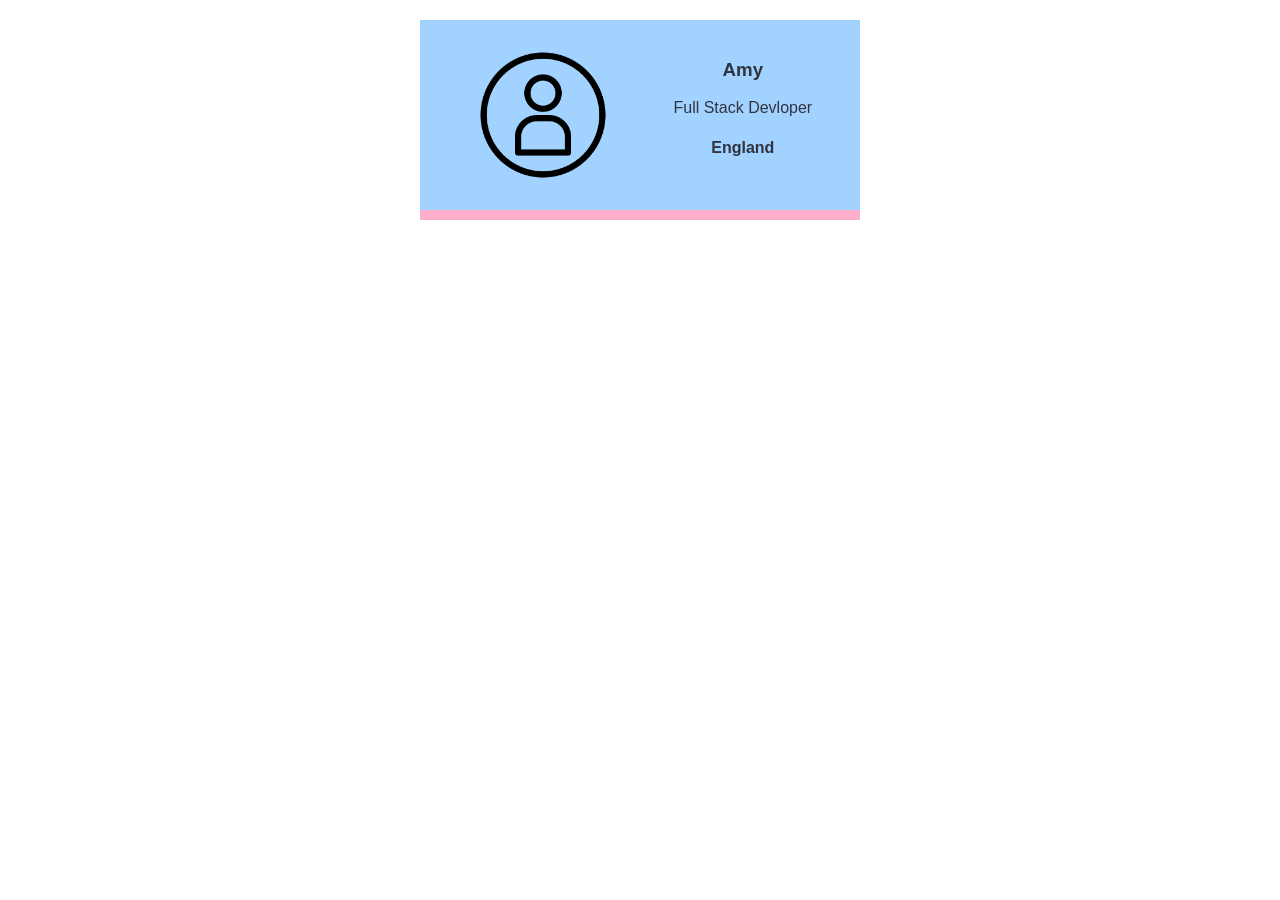
<file: 1. Basic HTML and CSS - Simple Business Card/index.html>
<!DOCTYPE html>
<html lang="en">
    <head>
        <meta charset="UTF-8">
        <meta name="viewport" content="width=device-width, initial-scale=1.0">
        <title>Basic Business Card</title>
        <link rel="stylesheet" href="./src/css/style.css">
    </head>
    <body>
        <div class="card">
            <img class="profile-img" src="./images/defaultProfileImage.png" alt="Profile Picture"/>
            <div class="personal-information">
                <h3>Amy</h3>
                <p>Full Stack Devloper</p>
                <h4>England</h4>
            </div>
        </div>
    </body>
</html>
</file>
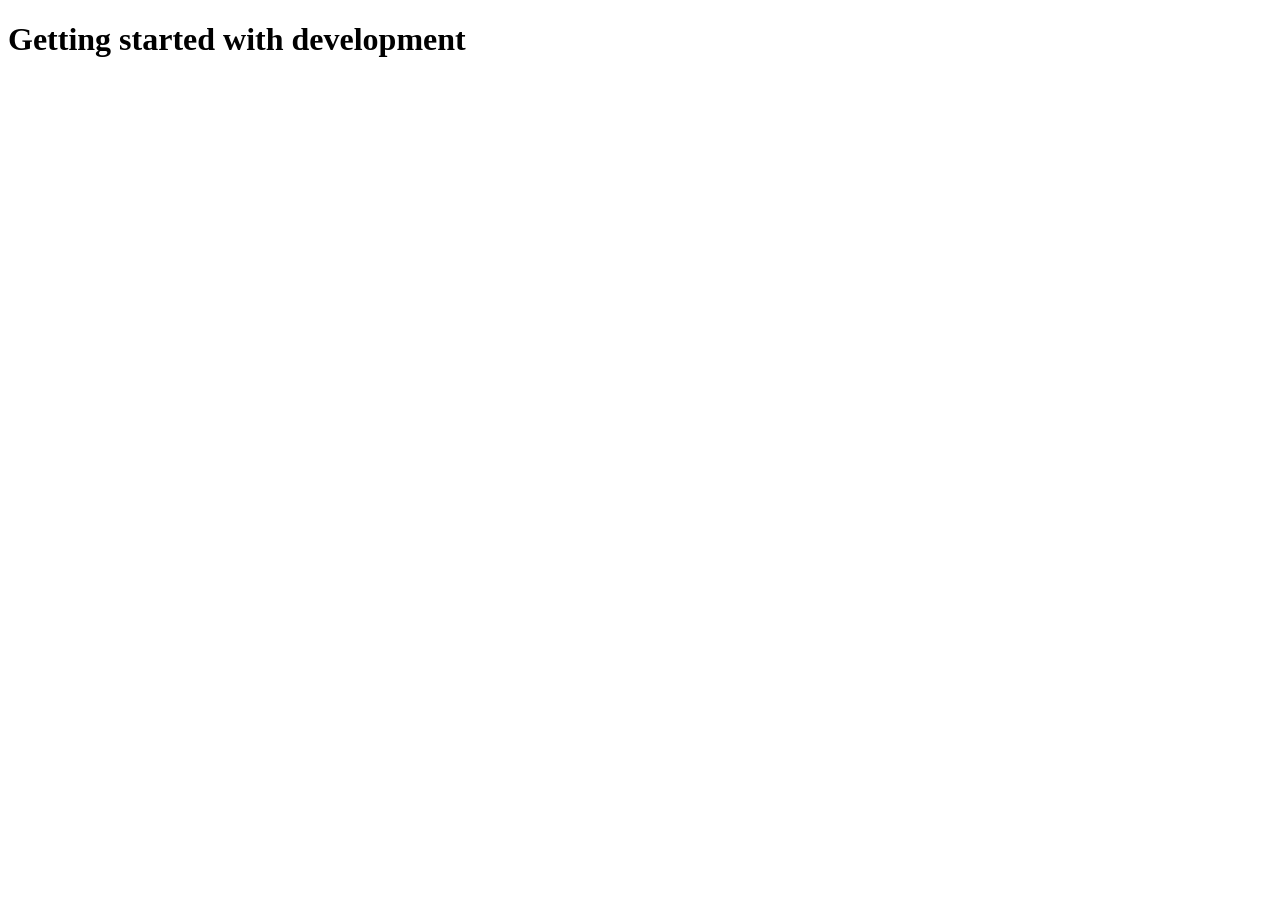
<file: 1. Basic HTML, CSS, and JS/index.html>
<!DOCTYPE html>
<html lang="en">
<head>
    <meta charset="UTF-8">
    <meta name="viewport" content="width=device-width, initial-scale=1.0">
    <title>The Basics</title>
</head>
<body>
    <div class="header">
        <h1>Getting started with development</h1>
    </div>
</body>
</html>
</file>
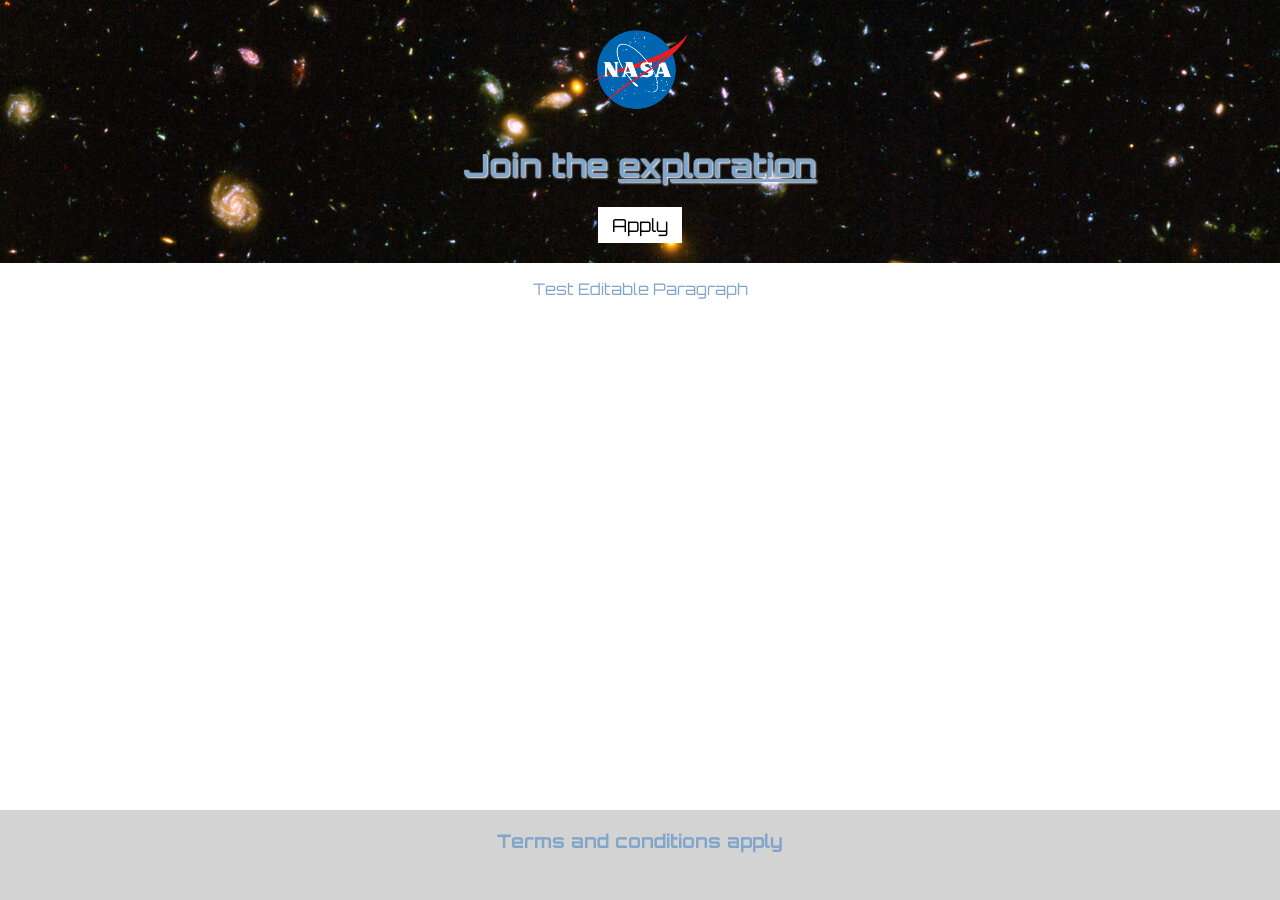
<file: 2. HTML and CSS (part 2) - Space Exploration Site/index.html>
<!DOCTYPE html>
<html lang="en">
    <head>
        <meta charset="UTF-8">
        <meta name="viewport" content="width=device-width, initial-scale=1.0">
        <link rel="stylesheet" href="./src/css/style.css">
        <link rel="preconnect" href="https://fonts.googleapis.com">
        <link rel="preconnect" href="https://fonts.gstatic.com" crossorigin>
        <link href="https://fonts.googleapis.com/css2?family=Orbitron&display=swap" rel="stylesheet">
        <title>Space Exploration</title>
    </head>
    <body>
        <div id="hero">
            <img src="images/main-logo.png" id="main-logo" >
            <h1>Join the <span class="underline">exploration</span></h1>
            <button class="btn-apply">Apply</button>
        </div>
        <div id="main">
            <p contenteditable="true">Test Editable Paragraph</p>
        </div>
        <div id="footer">
            <h3>Terms and conditions apply</h3>
        </div>
    </body>
</html>
</file>
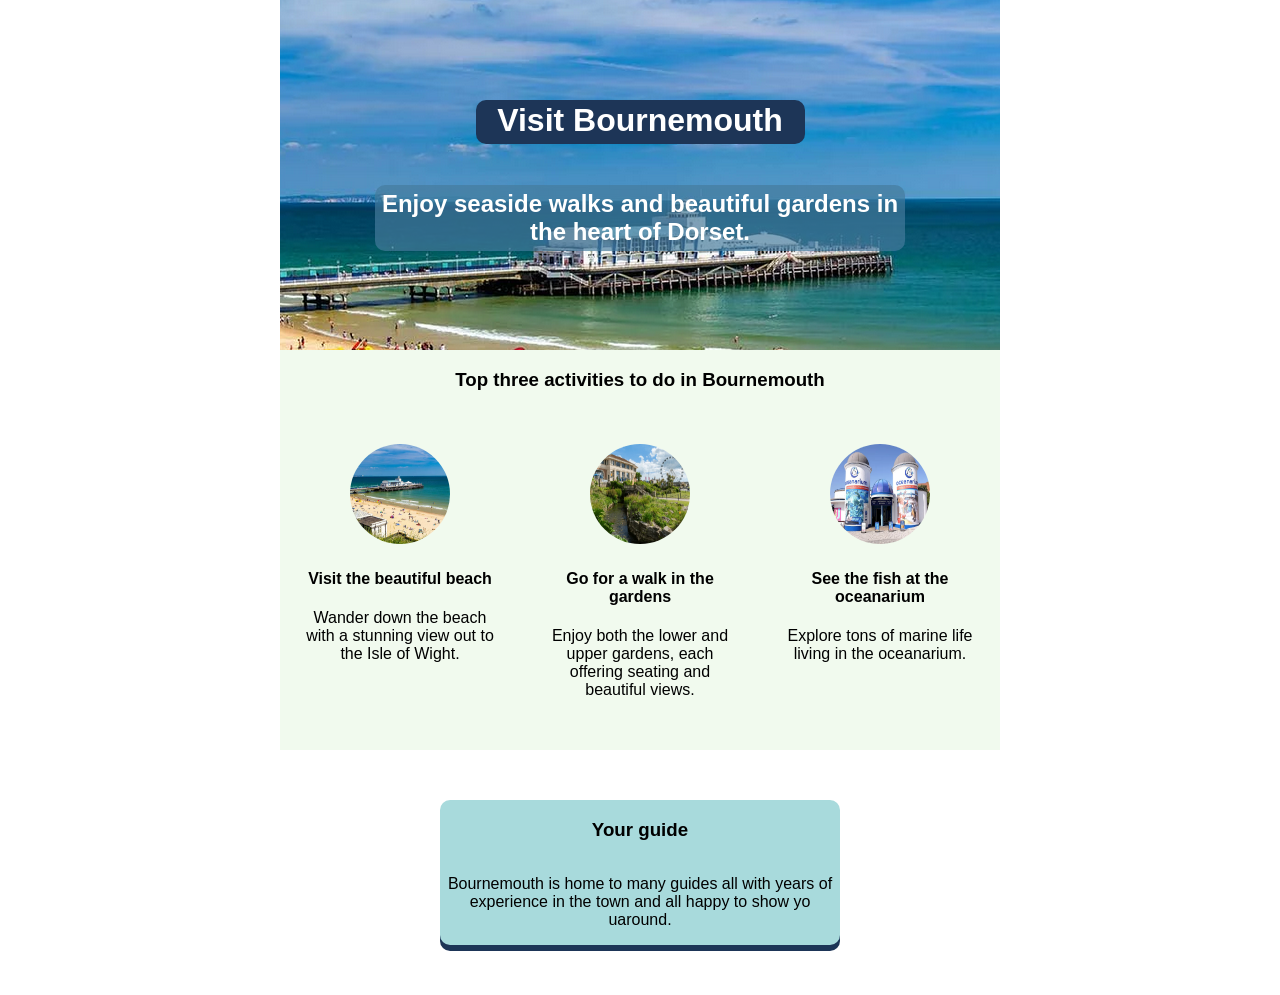
<file: 3. HTML and CSS (part 3) - Hometown Homepage/index.html>
<!DOCTYPE html>
<html lang="en">
<head>
    <meta charset="UTF-8">
    <meta name="viewport" content="width=device-width, initial-scale=1.0">
    <link rel="stylesheet" href="./src/css/style.css">
    <title>Hometown Homepage</title>
</head>
<body>
    <div class="wrapper">
        <div class="header">
            <h1>Visit Bournemouth</h1>
            <h2>Enjoy seaside walks and beautiful gardens in the heart of Dorset.</h2>
        </div>

        <div class="activities">
            <h3>Top three activities to do in Bournemouth</h3>
            <div class="beach">
                <img class="act_img" src="./images/beach.png">
                <h4>Visit the beautiful beach</h4>
                <p>Wander down the beach with a stunning view out to the Isle of Wight.</p>
            </div>
            <div class="gardens">
                <img class="act_img"src="./images/Gardens.png">
                <h4>Go for a walk in the gardens</h4>
                <p>Enjoy both the lower and upper gardens, each offering seating and beautiful views.</p>
            </div>
            <div class="oceanarium">
                <img class="act_img"src="./images/oceanarium.png">
                <h4>See the fish at the oceanarium</h4>
                <p>Explore tons of marine life living in the oceanarium.</p>
            </div>
            
        </div>

        <div class="guide">
            <h3>Your guide</h3>
            <p>Bournemouth is home to many guides all with years of experience in the town and all happy to show yo uaround.</p>
        </div>
    </div>
</body>
</html>
</file>
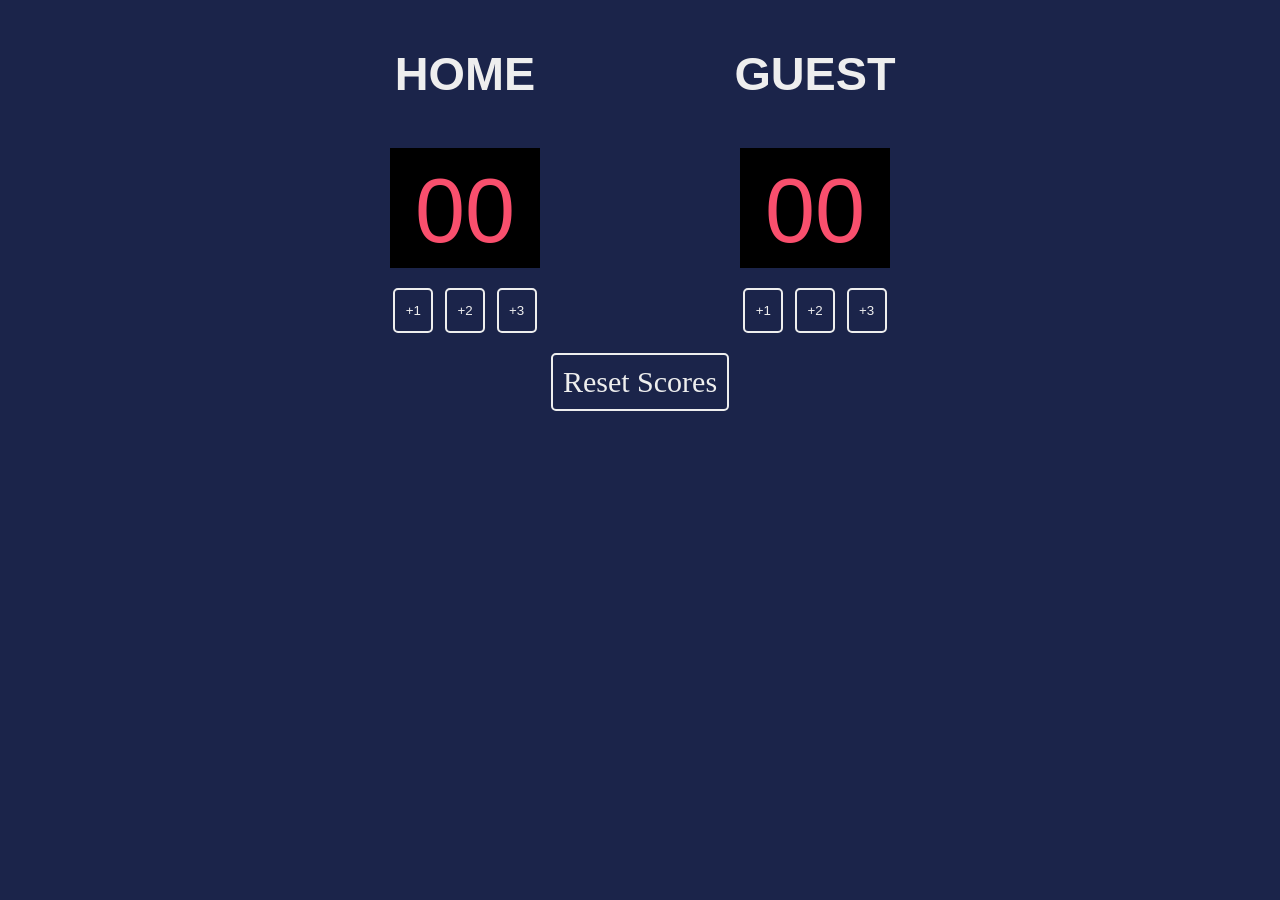
<file: 4. Javascript (part 1)- Score Counter/index.html>
<!DOCTYPE html>
<html lang="en">
    <head>
        <meta charset="UTF-8">
        <meta name="viewport" content="width=device-width, initial-scale=1.0">
        <link rel="stylesheet" href="./src/css/style.css">
        <title>Passenger Counter</title>
    </head>
    <body>
        <div class="container">
            <div id="home">
                <h3>HOME</h3>
                <h3 class="scoreBox" id="homeScoreText">00</h3>
                <div class="increaseButtons">
                    <button onclick="addScore(1, 'home')">+1</button>
                    <button onclick="addScore(2, 'home')">+2</button>
                    <button onclick="addScore(3, 'home')">+3</button>
                </div>
            </div>
            <div id="guest">
                <h3>GUEST</h3>
                <h3 id="guestScoreText" class="scoreBox">00</h3>
                <div class="increaseButtons">
                    <button onclick="addScore(1, 'guest')">+1</button>
                    <button onclick="addScore(2, 'guest')">+2</button>
                    <button onclick="addScore(3, 'guest')">+3</button>
                </div>
            </div>
            <div class="resetButton">
                <button onclick="resetScores()">Reset Scores</button>
            </div>
        </div>
        <script src="index.js"></script>
    </body>
</html>
</file>
<file: 1. Basic HTML and CSS - Simple Business Card/src/css/style.css>
body {
    margin: 20px;
}

.profile-img {
    width: 150px;
}

.card {
    display: flex;
    justify-content: space-around;
    width: 400px;
    margin: 0 auto;
    padding: 20px;
    text-align: center;
    border-bottom: 10px solid #FFAFCC;
    background-color: #A2D2FF;
    color: #30343f;
    font-family: Arial, sans-serif;
}
</file>
<file: 2. HTML and CSS (part 2) - Space Exploration Site/src/css/style.css>
body {
    display: flex;
    flex-direction: column;
    min-height: 100vh;
    color: #82a5ca;
    margin: 0px;
    background-size: auto;
    text-align: center;
    font-family: "orbitron", sans-serif;
}

#hero {
    min-height: 20vh;
    background-image: url("../../images/background-main.jpg");
    padding: 20px;
}

#hero h1 {
    text-shadow: 1px 1px 2px white;
}

#main-logo {
    width: 100px;
}

.btn-apply {
    padding: 7px 14px;
    border: none;
    border-radius: 0%;
    background-color: white;
    font-size: 18px;
    font-family: inherit;
}

#main {
    flex: 1;
}

#footer {
    min-height: 10vh;
    background-color: lightgray;
}

.underline {
    text-decoration: underline 3px;
}
</file>
<file: 3. HTML and CSS (part 3) - Hometown Homepage/src/css/style.css>
body {
    text-align: center;
    font-family: Arial;
    margin: 0px;
}

.wrapper {
    width: 720px;
    margin: 0px auto;
}

.header {
    width: 720px;
    height: 350px;
    display: flex;
    flex-direction: column;
    justify-content: center;
    align-items: center;
    background-image: url("../../images/beach.png");
    background-size:auto auto;
}

.header h1 {
    width: 325px;
    height: 40px;
    color: white;
    background-color: #1D3557;
    font-size: 32px;
    font-weight: 700;
    border-radius: 10px;
    padding: 2px;
}

.header h2 {
    width: 520px;
    background-color: #457b9dae;
    color: white;
    padding: 5px;
    border-radius: 10px;
}

.activities {
    width: 720px;
    height: 400px;
    display: flex;
    flex-wrap: wrap;
    justify-content: center;
    background-color: #F1FAEE;
}

.activities h3 {
    width: 100%;
}

.activities img {
    width: 100px;
    height: 100px;
    border-radius: 50%;
}

.beach {
    max-width: 200px;
    margin: 0px 10px;
    padding: 10px
}

.gardens {
    max-width: 200px;
    margin: 0px 10px;
    padding: 10px
}

.oceanarium {
    max-width: 200px;
    margin: 0px 10px;
    padding: 10px
}

.guide {
    max-width: 400px;
    display: flex;
    flex-direction: column;
    justify-content: center;
    background-color: #A8DADC;
    box-shadow: 0px 6px 0px 0px #1D3557;
    border-radius: 10px;
    margin: 50px 160px;
}
</file>
<file: 4. Javascript (part 1)- Score Counter/src/css/style.css>
body {
    margin: 0;
    background-color: #1b244a;
    color: #EEEEEE;
    font-family: Verdana, Geneva, Tahoma, sans-serif;
    font-size: 40px;
    text-align: center;
}

.container {
    width: 700px;
    margin: 0px auto;
    display: flex;
    flex-wrap: wrap;
    justify-content: space-around;
}

#home, #guest {
    width: 180px;
}

.scoreBox {
    width: 150px;
    max-height: 120px;
    margin: auto;
    background-color: black;
    color: #F94F6D;
    font-family: Cursed Timer ULiL, Verdana, Geneva, Tahoma, sans-serif;
    font-size: 90px;
    font-weight: 400;
    line-height: 126px;
    letter-spacing: 0%;
}

.increaseButtons {
    display: flex;
    width: 155px;
    height: 45px;
    margin: 20px auto;
    justify-content: space-around;
}

.increaseButtons button {
    width: 40px;
    background-color: #1b244a;
    color: #EEEEEE;
    border: 2px solid #EEEEEE;
    border-radius: 5px;
    font-family: Cursed Timer ULiL, Verdana, Geneva, Tahoma, sans-serif;
    
}

.resetButton {
    width: 100%;
}

.resetButton button {
    background-color: #1b244a;
    color: #EEEEEE;
    padding: 10px;
    font-family: Verdana;
    font-size: 30px;
    border: 2px solid #EEEEEE;
    border-radius: 5px;
}
</file>
